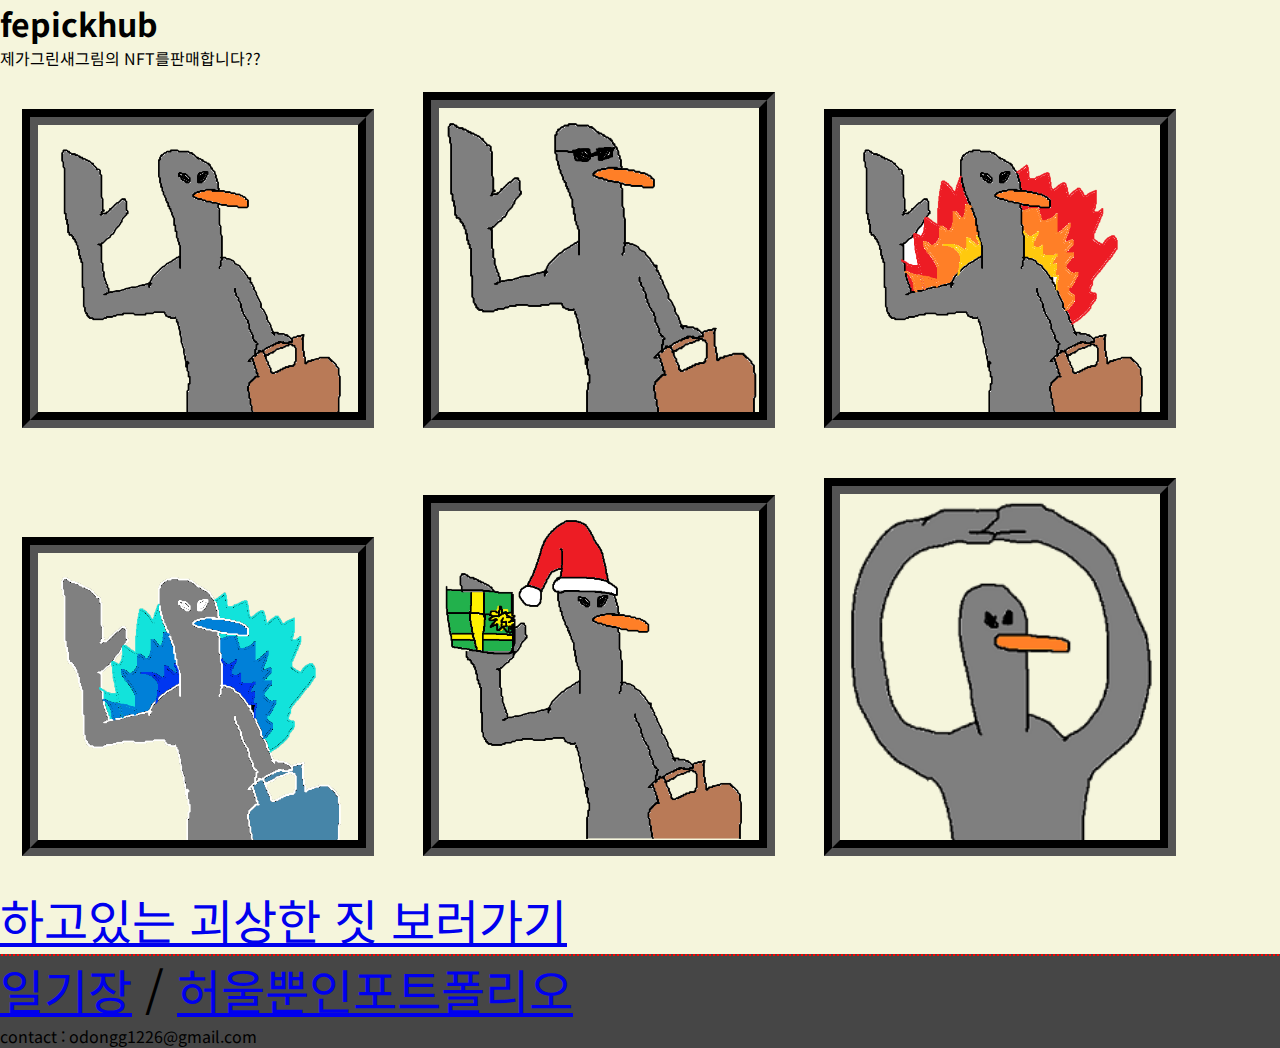
<file: index.html>
<!DOCTYPE html>
<html lang="ko">
<head>
    <meta charset="utf-8">
    <title>fepickblog</title>
    <meta name="keywords" content="art">
    <meta name="description" content="와!!">
    <meta name="author" content="fepick">
    <meta name="viewport" content="width=device-width, initial-scale=1, user-scalable=no" />
    <link rel="stylesheet" href="css/main.css">
</head>
<body>
    <header></header>
    <main>
        <div class="wrapper">
            <h1>fepickhub</h1>
            <p>제가그린새그림의 NFT를판매합니다??</p>
            <img src="img/characters/1.png" alt="" srcset="">
            <img src="img/characters/2.png" alt="" srcset="">
            <img src="img/characters/3.png" alt="" srcset="">
            <img src="img/characters/4.png" alt="" srcset="">
            <img src="img/characters/5.png" alt="" srcset="">
            <img src="img/characters/6.png" alt="" srcset="">
            <br>
            <a href="app.html" style="font-size: 3em;">하고있는 괴상한 짓 보러가기</a>
        </div>
    </main>
    <footer>
        <hr>
        <span style="font-size: 3em;">
            <a href="http://fepick.tistory.com">일기장</a>
            <span> / </span>
            <a href="http://odongfolio.tistory.com">허울뿐인포트폴리오</a>
        </span>
        <br>
        contact : odongg1226@gmail.com
    </footer>
</body>
</html>
</file>
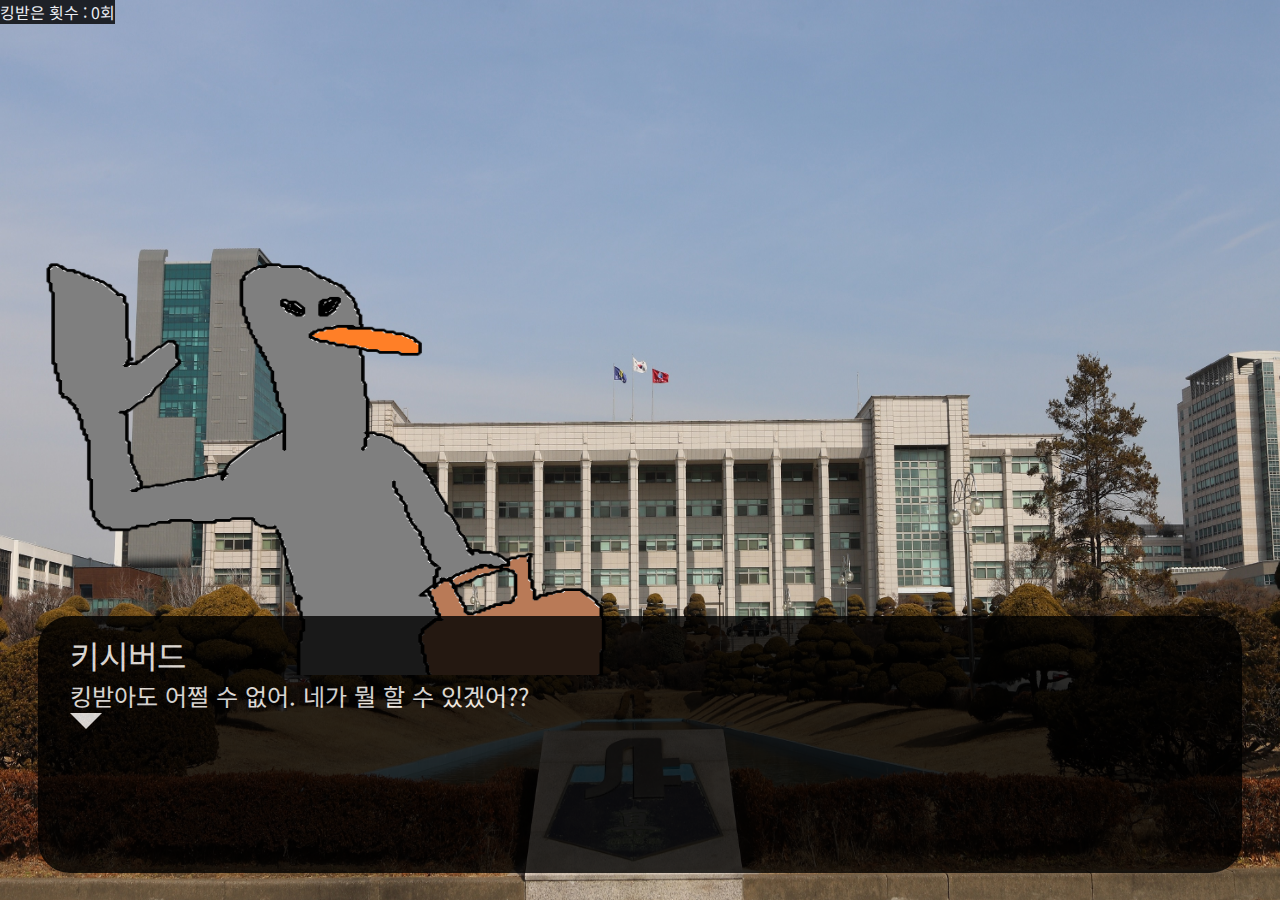
<file: app.html>
<!DOCTYPE html>
<html lang="ko">
<head>
    <meta charset="utf-8">
    <title>miyonshi</title>
    <meta name="keywords" content="webgame">
    <meta name="description" content="ai-api활용 미욘시-메이커">
    <meta name="author" content="fepick">
    <meta name="viewport" content="width=device-width, initial-scale=1, user-scalable=no" />
    <link rel="stylesheet" href="css/main.css">
</head>
<!-- <style>
    @media (orientation: portrait){
    html{
        transform: rotate(-90deg);
        transform-origin: top left;
        position: absolute;
        top: 100%;
        left: 0;
        width: 100vh;
        height: 100vw;
    }
}
</style> -->
<body>
    <main>
        <div class="game">
            <div class="status">
                킹받은 횟수 : <span id="kingbad">0</span>회
            </div>
            <img id="background" src="img/backgrounds/1.jpg" alt="">
            <img id="character" src="img/characters/1.png" alt="">
            <div class="dialog">
                <span id="dialog-name">키시버드</span>
                <div id="dialog-text">킹받아도 어쩔 수 없어. 네가 뭘 할 수 있겠어??</div>
                <div id="dialog-next"></div>
            </div>
        </div>
    </main>
</body>
<script src="js/game.js"></script>
</html>
</file>
<file: css/main.css>
@import url('https://fonts.googleapis.com/css2?family=Noto+Sans+KR:wght@300;400&family=Source+Sans+Pro:ital,wght@0,300;0,400;1,300;1,400&display=swap');

*{
    font-family: 'Noto Sans KR', 'Source Sans Pro', sans-serif;
    border: 0;
    margin: 0;
    padding: 0;
}

body{
    background-color: rgb(70, 70, 70);
}

.wrapper {
    background-color: beige;
    outline-style: dotted;
    outline-color: red;
    outline-width: 2px;
}
.wrapper img{
    outline-style: groove;
    outline-width: 1em;
    width: 25%;
    margin: 3%;
}

#background{
    position: absolute;
    z-index: 1;
    width: 100%;
    height: 100%;
}
#character{
    position: absolute;
    z-index: 3;
    width: 50%;
    height: 50%;
    transform: translate(0%,50%);
}
.status{
    background-color: black;
    opacity: 0.8;
    color: white;
    position: absolute;
    z-index: 4;
}

.dialog{
    background-color: black;
    color: white;
    border-radius: 2em;
    opacity: 0.8;
    padding: 1em 2em;
    outline-style: none;
    position: absolute;
    z-index: 4;

    width: auto;
    height: 25%;
    left: 3%;
    right: 3%;
    bottom: 3%;
}
#dialog-name{
    font-size: 2em;
}
#dialog-text{
    font-size: 1.5em;
}
#dialog-next{
    width: 0;
    height: 0;
    border-bottom: 1em solid transparent;
    border-top: 1em solid white;
    border-left: 1em solid transparent;
    border-right: 1em solid transparent;
}
</file>
